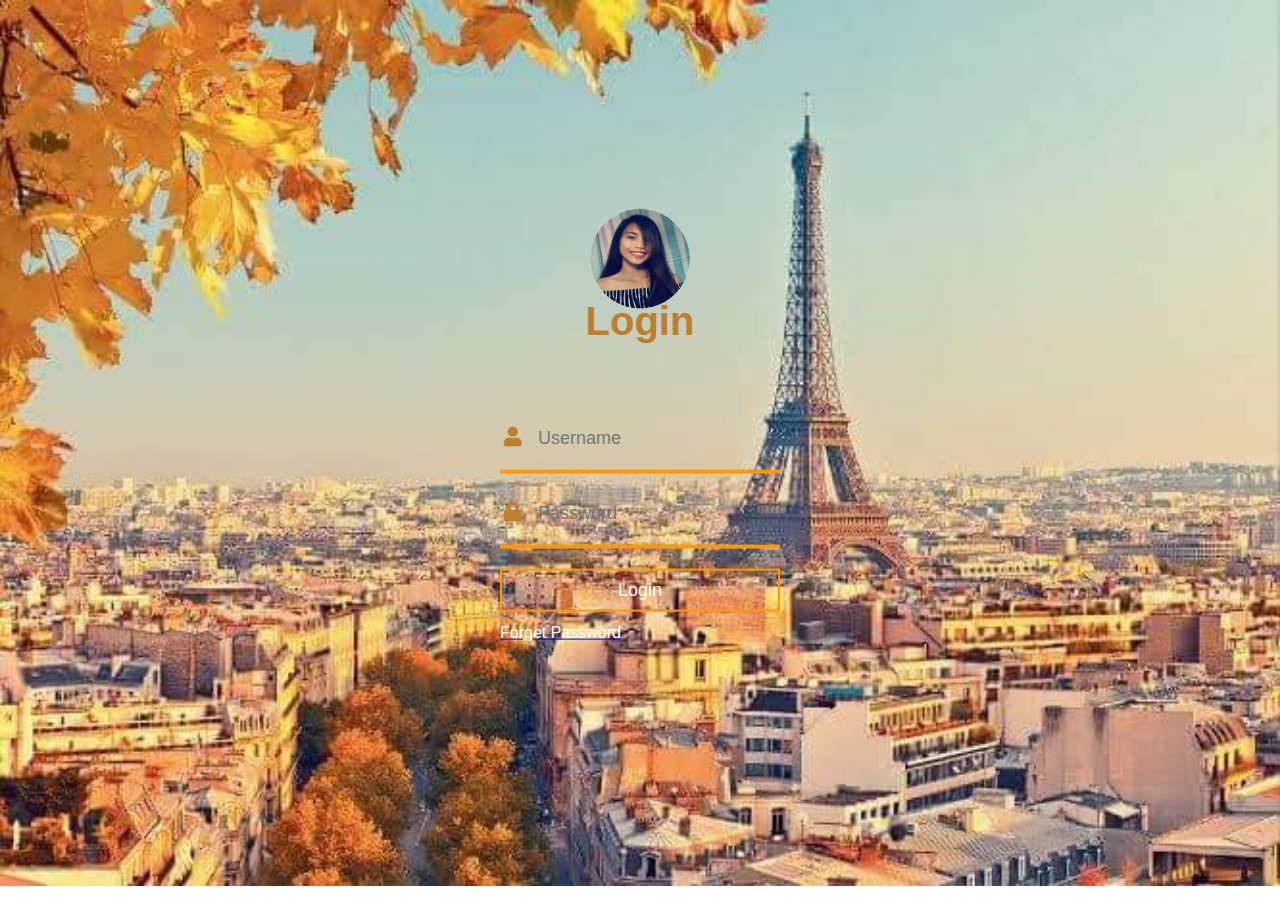
<file: index.html>
<!DOCTYPE html>
<html lang="en" dir="ltr">
  <head>
    <meta charset="utf-8">
    <title></title>
    <link rel="stylesheet" href="style.css">
  </head>
  <body>
<div class="login-box">
  <img src="user.png" class="user">
  <center><h1>Login</h1></center>
  <form action="Personal.html" method="action">
  <div class="textbox">
    <i class="fas fa-user"></i>
    <input type="text" placeholder="Username">
  </div>

  <div class="textbox">
    <i class="fas fa-lock"></i>
    <input type="password" placeholder="Password">
  </div>

  <center><input type="Submit"class="btn" value="Login"></center>
  <a href="#"> <font color="white">Forget Password</font></a>
</div>
  </body>
</html>
</file>
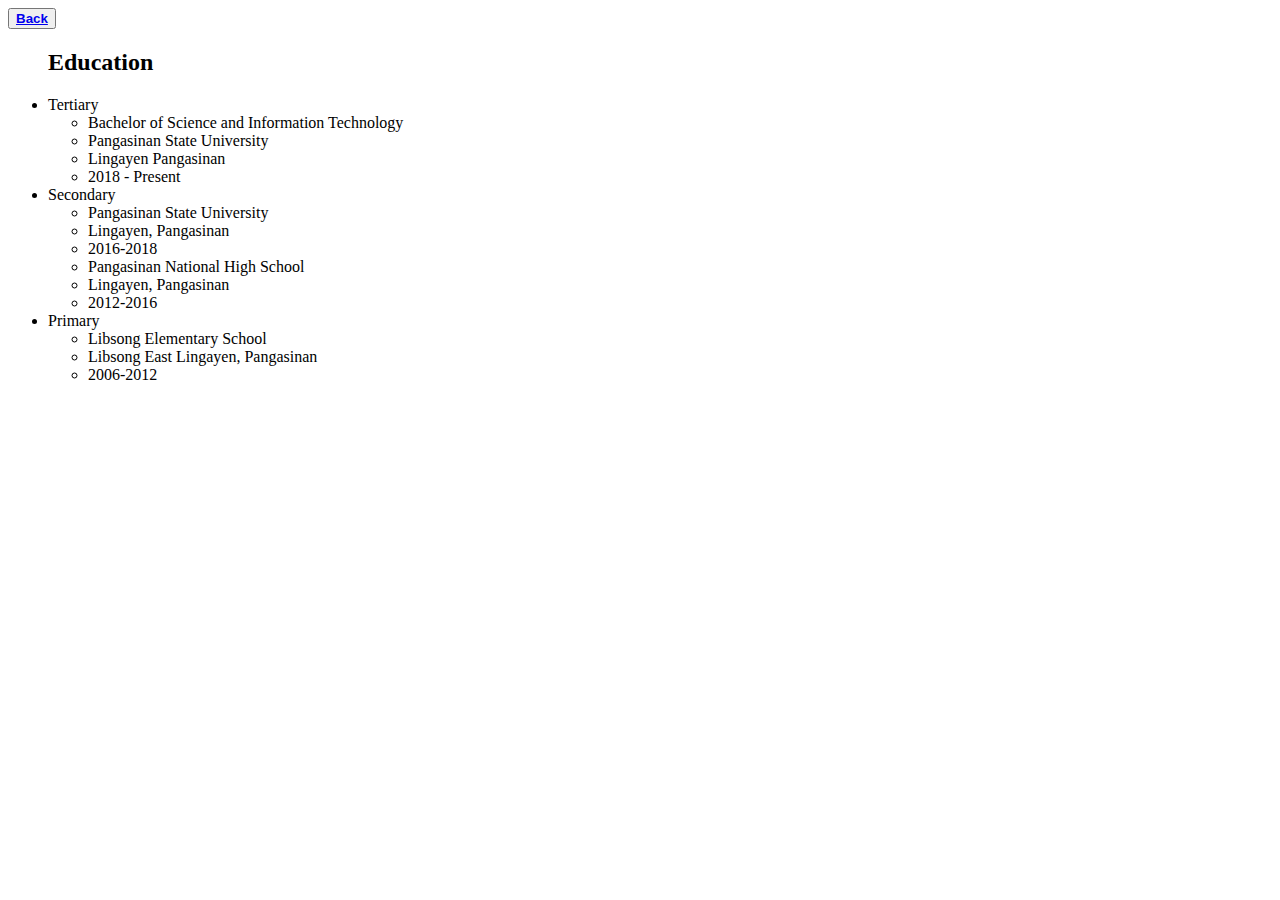
<file: Education.html>
<!DOCTYPE html>
<html>
<head>
  <title>Education</title>
</head>
<body>
  <button><a href="Personal.html"><b>Back</b></a></button>
  <ul>
  <h2>Education</h2>
        <li>Tertiary</li>
      <ul>
          <li>Bachelor of Science and Information Technology</li>
          <li>Pangasinan State University</li>
          <li>Lingayen Pangasinan</li>
          <li>2018 - Present</li>
      </ul>
        <li>Secondary</li>
      <ul>
        <li>Pangasinan State University</li>
        <li>Lingayen, Pangasinan
        <li>2016-2018</li>
        <li>Pangasinan National High School</li>
        <li>Lingayen, Pangasinan</li>
        <li>2012-2016</li>
      </ul>
        <li>Primary</li>
      <ul>
        <li>Libsong Elementary School</li>
        <li>Libsong East Lingayen, Pangasinan</li>
        <li>2006-2012</li>
    </ul>
    </ul>
</file>
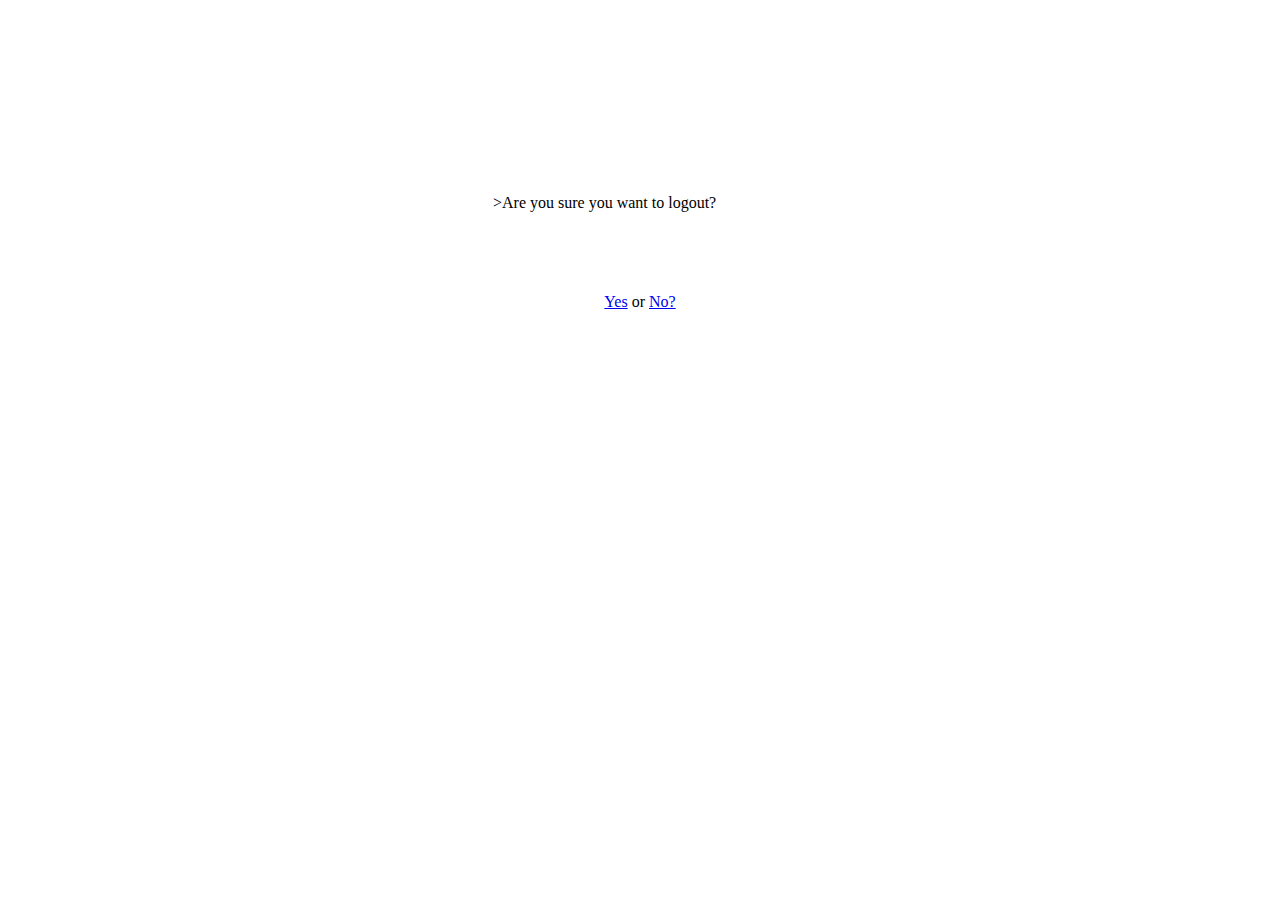
<file: Log out.html>
<!DOCTYPE HTML>

<html lang="en" dir="ltr">
	<head>
	   <meta charset="utf-8">
	   <title>Log out</title>
	</head>
<body>

		<br>
		<br>
		<br>
		<br>
		<br>
		<br>
		<br>
		<br>
			<table bgcolor="white" align="center" bgcolor="white" height="200" width="300"  >
				<tr>
				<td>>Are you sure you want to logout?</td>
				</tr>
				<tr>
				<td  align="center"><a href="index.html">Yes</a>        or        <a href="personal.html">No?</a></td>
				</tr>				
			</table>




</body>
</html>
</file>
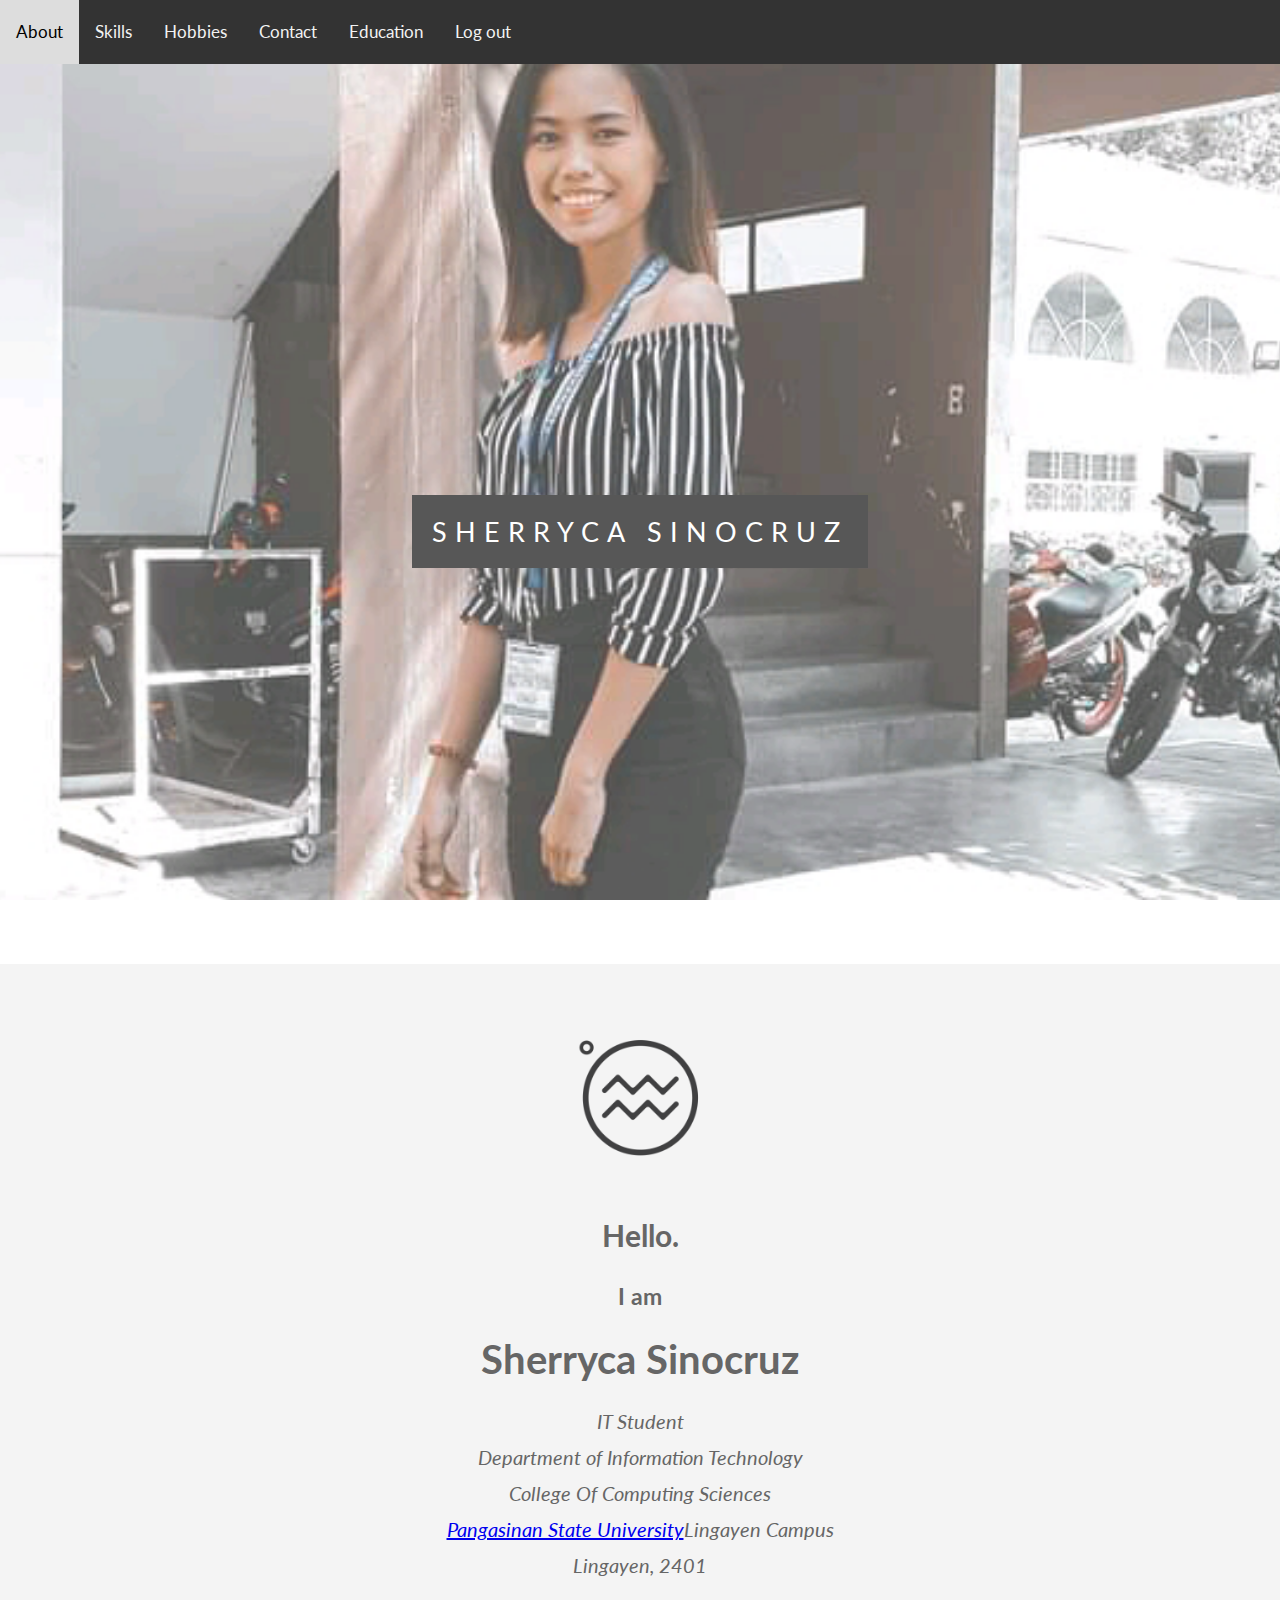
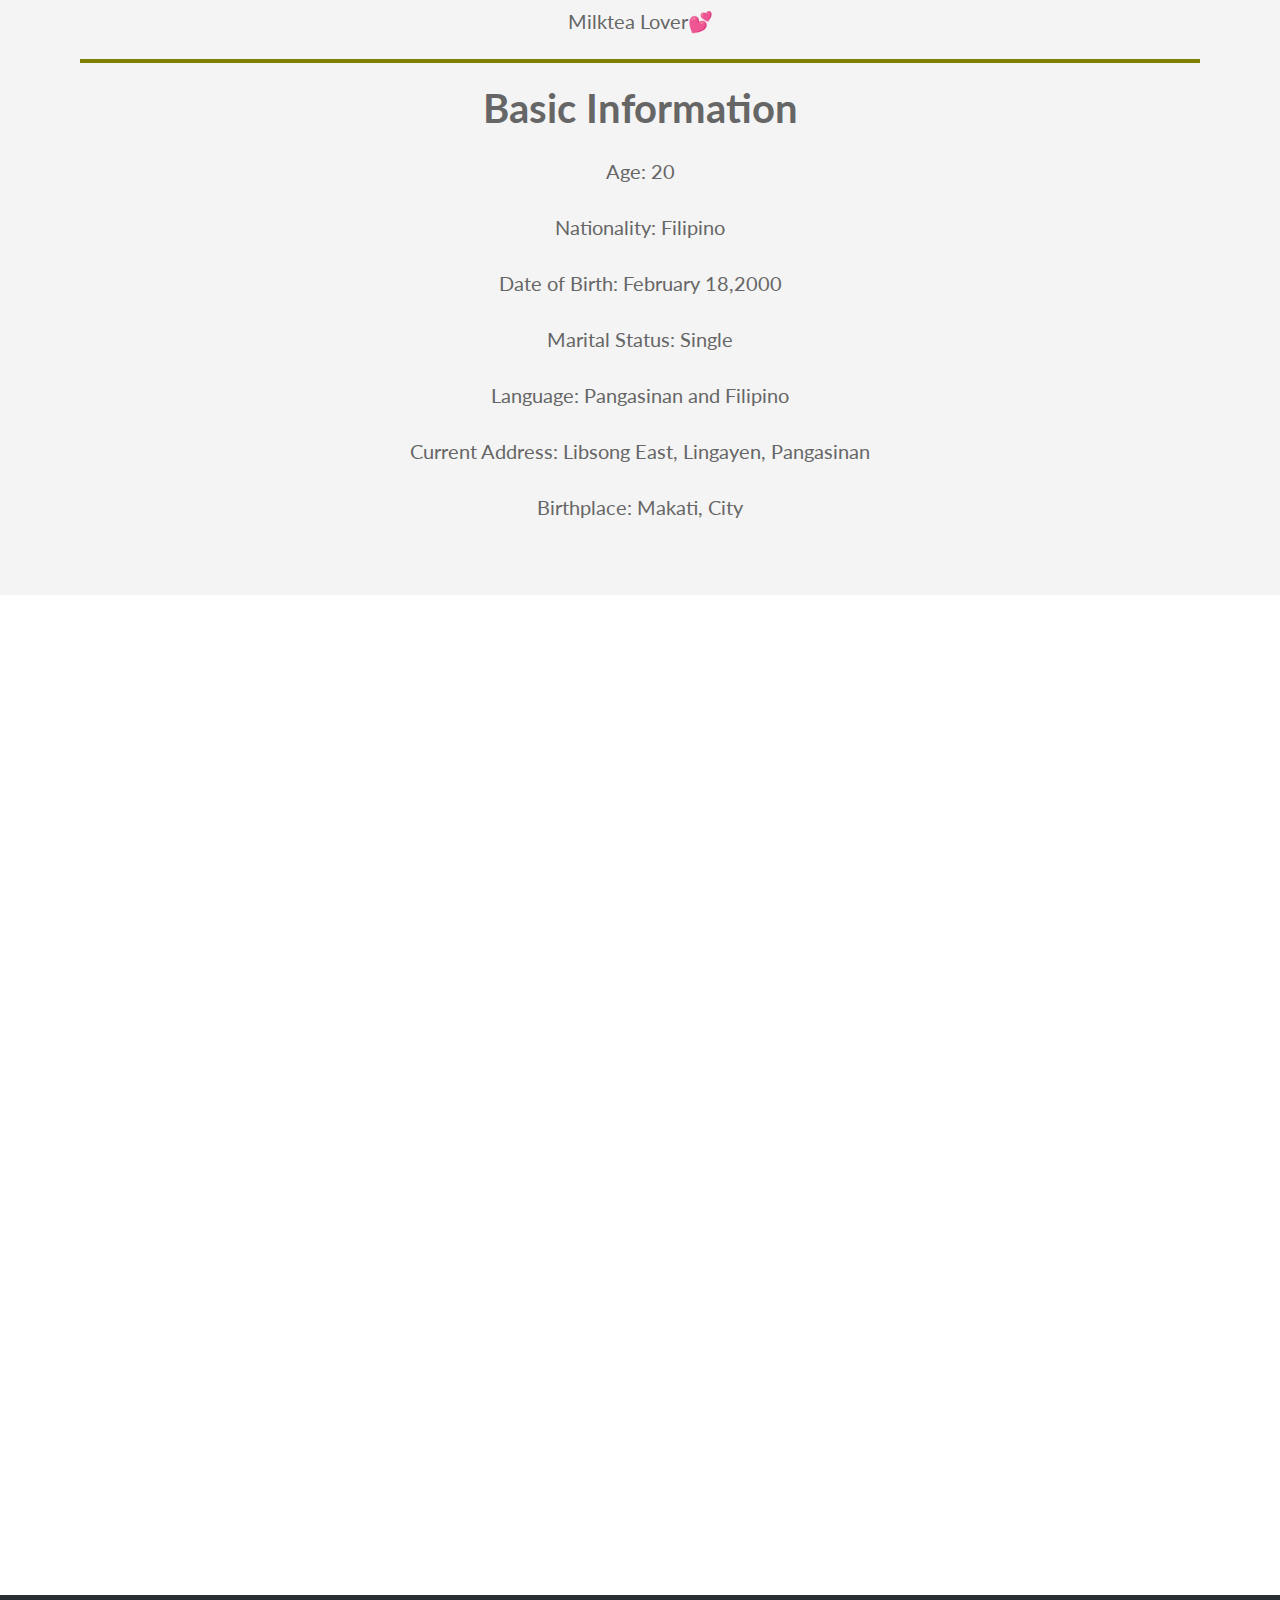
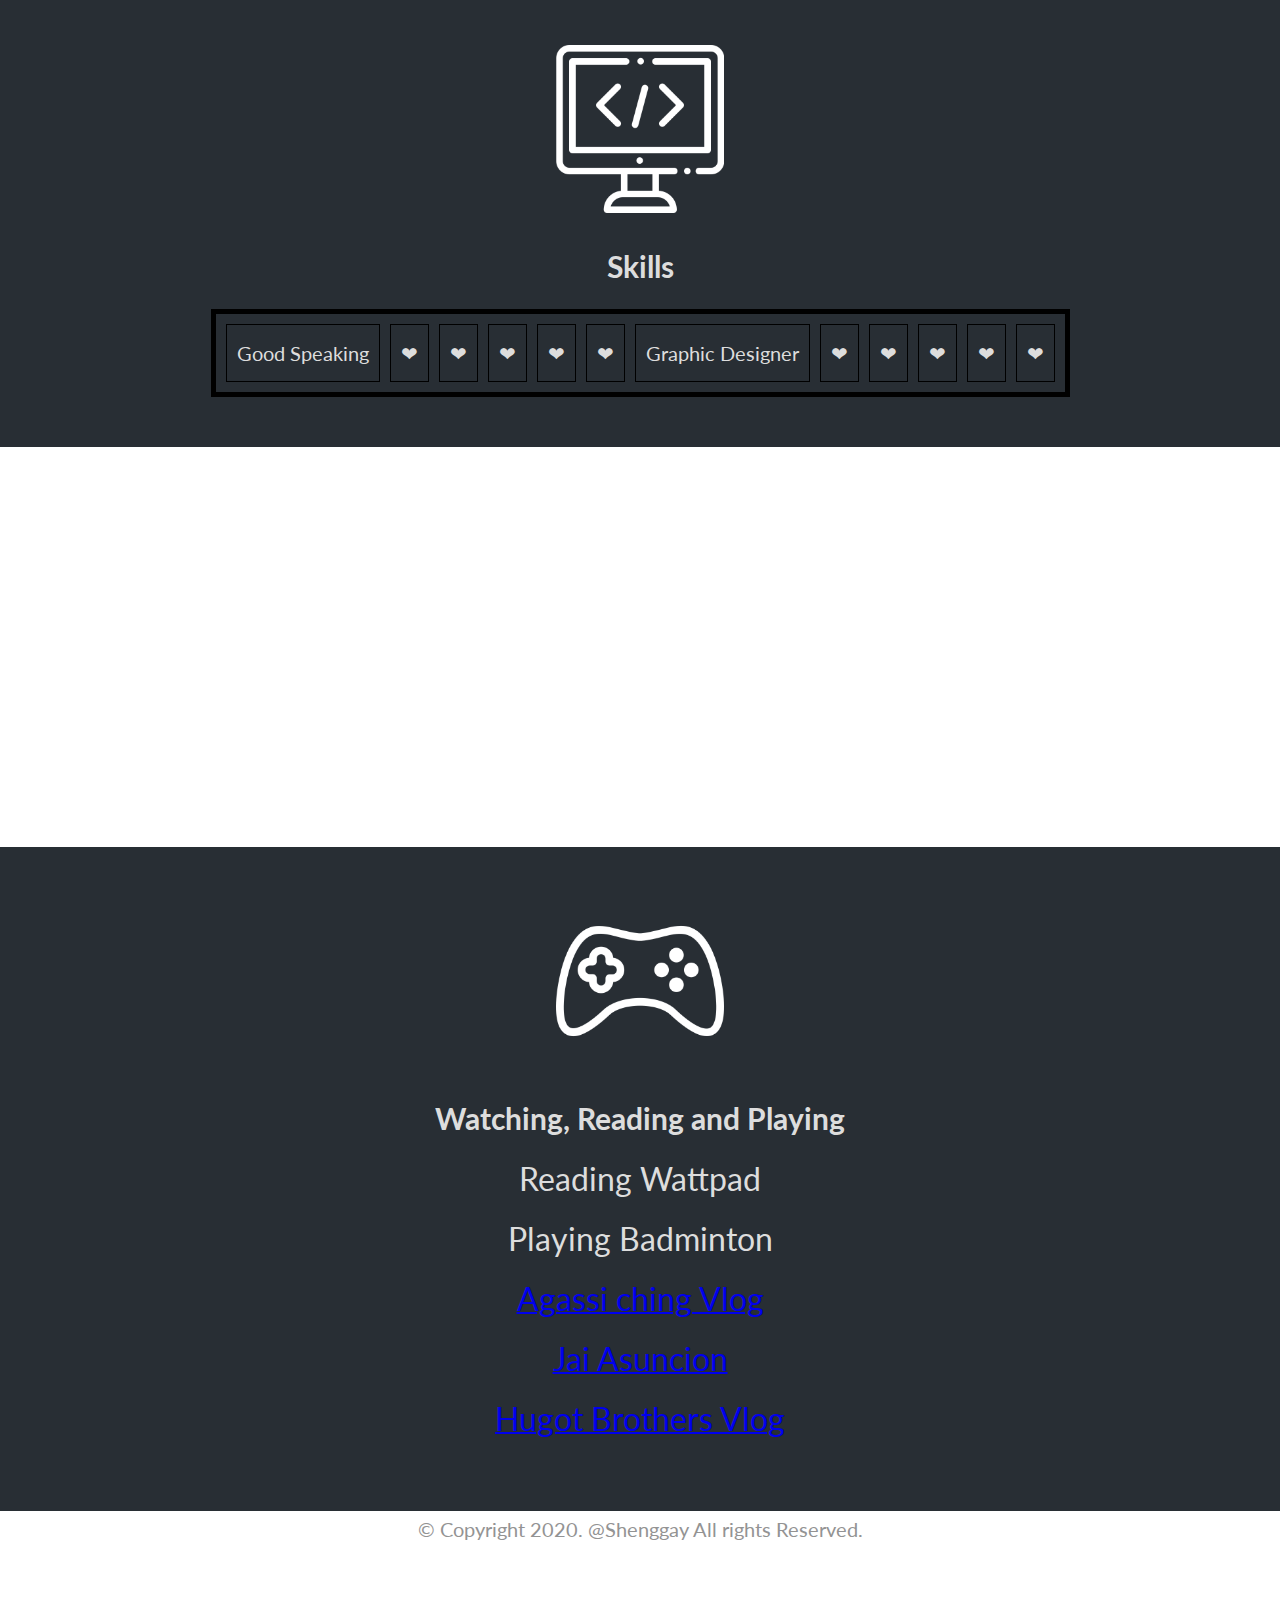
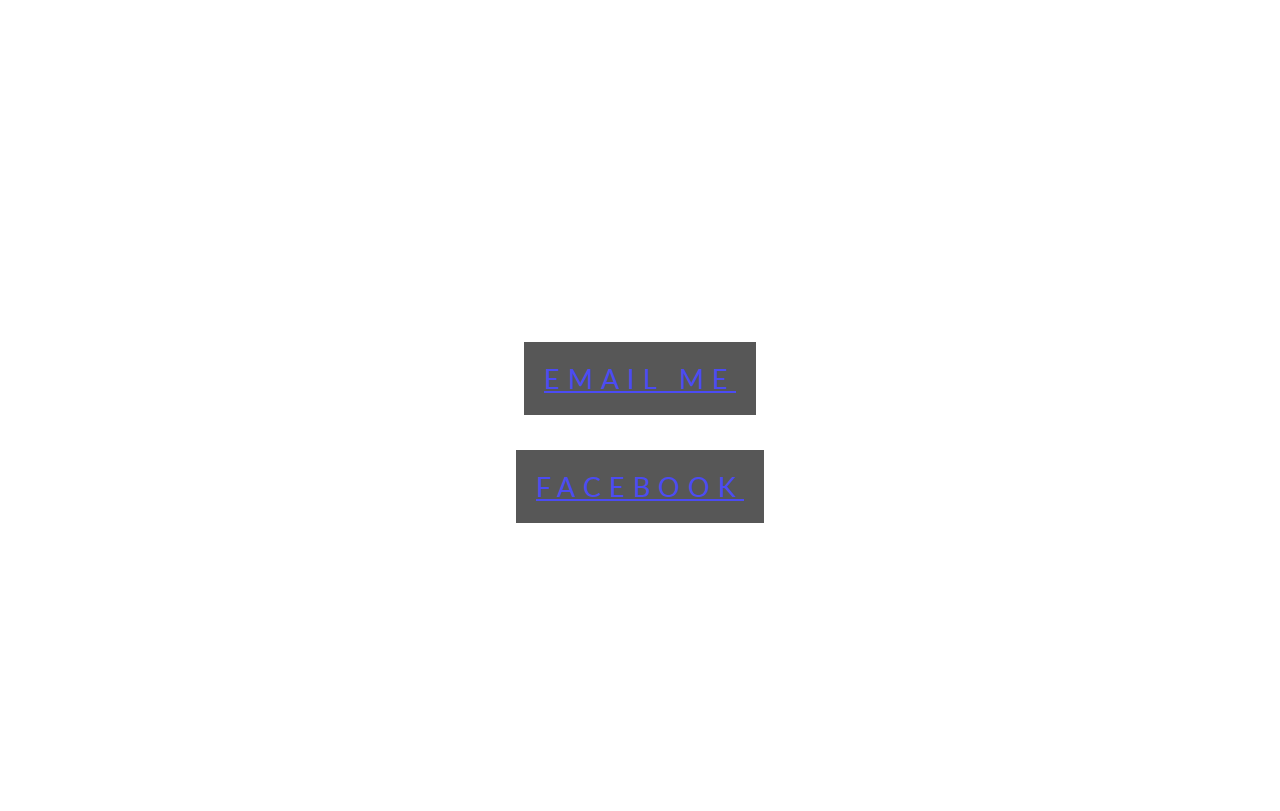
<file: Personal.html>
<!DOCTYPE html>
<html lang="en" dir="ltr">
  <head>
    <meta charset="utf-8">
    <title>My Website</title>
    <link rel="stylesheet" href="style1.css">
    <link href="https://fonts.googleapis.com/css?family=Open+Sans|Oswald&display=swap" rel="stylesheet">
    <link href="https://fonts.googleapis.com/css?family=EB+Garamond|Oswald&display=swap" rel="stylesheet">
    <link rel="stylesheet" href="https://cdnjs.cloudflare.com/ajax/libs/font-awesome/4.7.0/css/font-awesome.min.css">
    <link href="https://fonts.googleapis.com/css?family=Lato&display=swap" rel="stylesheet">
     <link rel="icon" href="mj.ico">


  </head>


  <body>
    <div class="topnav">
      <a href="#about" input type="button" onClick="document.getElementById('about').scrollIntoView();" />About</a>
      <a href="#skills" input type="button" onClick="document.getElementById('skills').scrollIntoView();" / >Skills</a>
      <a href="#hobbies" input type="button" onClick="document.getElementById('hobbies').scrollIntoView();" />Hobbies</a>
      <a href="#contact" input type="button" onClick="document.getElementById('contact').scrollIntoView();" />Contact</a>
      <a href="Education.html"/>Education</a>
      <a href="Log out.html"/>Log out</a>
    </div>


    <div class="top-container">
      <div class="ptext">
        <span class="border">
          SHERRYCA SINOCRUZ
        </span>
      </div>
    </div>

    <section id="about" class="section section-light">
      <img class="aquarius" src="aquarius.png" alt="aquarius logo">
      <h2>Hello.</h2>
      <h3>I am</h3>
     <h1>Sherryca Sinocruz</h1>
    <p> <em> IT Student <br>
       Department of Information Technology <br>
       College Of Computing Sciences <br>
       <a href= "https://psu.edu.ph/"> Pangasinan State University</a>Lingayen Campus<br>
      Lingayen, 2401 </em>
    </p>
    <p>Milktea Lover💕</p>
    <hr size="4px" color="olive">
    <h1>Basic Information</h1>
      <p>Age: 20</p>
      <p>Nationality: Filipino</p>
      <p>Date of Birth: February 18,2000</p>
      <p>Marital Status: Single</p>
      <p>Language: Pangasinan and Filipino</p>
      <p>Current Address: Libsong East, Lingayen, Pangasinan</p>
      <p>Birthplace: Makati, City</p>
    </section>

    <div id="skills"class="middle-container">
      <div class="ptext">
        <span class="border trans">
          SKILLS
        </span>
      </div>
    </div>

    <section class="section section-dark">
      <img class="aquarius" src="coding.png" alt="aquarius logo">
      <h2>Skills</h2>
      <center>
      <table border="5px" bordercolor='BLACK' cellspacing='10' cellpadding='10'>
        <tr>
          <td>Good Speaking</td>
          <td>❤</td>
          <td>❤</td>
          <td>❤</td>
          <td>❤</td>
          <td>❤</td>
          <td>Graphic Designer</td>
          <td>❤</td>
          <td>❤</td>
          <td>❤</td>
          <td>❤</td>
          <td>❤</td>
        </tr>
      </table>
    </section>
  </center>

    <div id="hobbies"class="bottom-container">

      <div class="ptext">
        <span class="border trans">
          HOBBIES
        </span>
      </div>
    </div>

    <section class="section section-dark">
      <img class="aquarius" src="controller.png" alt="aquarius logo">
      <h2>Watching, Reading and Playing</h2>
      <p><font size='6'>Reading Wattpad</font></p>
      <p><font size='6'>Playing Badminton</font></p>
      <p><a href="https://m.youtube.com/results?search_query=agassi+ching"><font size='6'>Agassi ching Vlog</a></font></p>
      <p><a href="https://m.youtube.com/channel/UCvaRTLT-GwQB3OxdfOkxgsA"><font size='6'>Jai Asuncion</a></font></p>
      <p><a href="https://m.youtube.com/channel/UCuYBtoHIwjO_BoGLMWl-wjw"><font size='6'>Hugot Brothers Vlog</a></font></p>
    </section>

    <div id="contact"class="top-container">
      <div class="ptext">
        <span class="border">
          <a href="sinocruzaherryca@gmail.com">EMAIL ME</a>
        </span>
      </div>
      <div class="ptext2">
        <span class="border">
          <a href="htps://m.facebook.com/profile.php?id=100007793746219&refid=12&ref=104&_rder">Facebook</a>
        </span>
      </div>
       <center><footer>&copy; Copyright 2020. @Shenggay All rights Reserved.</footer></center>
    </div>
  </body>
</file>
<file: style1.css>
body, html{
  height:100%;
  margin:0;
  font-size:20px;
  font-family: "Lato", sans-serif;
  font-weight:400;
  line-height:1.8em;
  color:#666;
  scroll-behavior: smooth;
}

.top-container, .middle-container, .bottom-container, .contact-container {
  position:relative;
  opacity:0.70;
  background-position:center;
  background-size:cover;
  background-repeat:no-repeat;

  /*
    fixed = parallax
    scroll = normal
  */
  background-attachment: fixed;
}

.top-container {
  background-image:url('2.png');
  min-height:100%;
}

.middle-container {
  background-image:url('Vaporwave.gif');
  min-height:1000px;
}

.bottom-container {
  background-image:url('palm-tree3.gif');
  min-height:400px;
}

.aquarius {
  width: 15%;
}

.section {
  text-align:center;
  padding:50px 80px;
}

.section-light{
  background-color:#f4f4f4;
  color:#666;
}

.section-dark, .section-medium{
  background-color:#282e34;
  color:#ddd;
}

.ptext{
  position:absolute;
  top:50%;
  width:100%;
  text-align:center;
  color:#000;
  font-size:27px;
  letter-spacing:8px;
  text-transform:uppercase;
}

.ptext2 {
  position:absolute;
  top:62%;
  width:100%;
  text-align:center;
  color:#000;
  font-size:27px;
  letter-spacing:8px;
  text-transform:uppercase;
}

.ptext2 .border{
  background-color:#111;
  color:#fff;
  padding:20px;
}

.ptext2 .border.trans{
  background-color:transparent;
}

.ptext .border{
  background-color:#111;
  color:#fff;
  padding:20px;
}

.ptext .border.trans{
  background-color:transparent;
}

@media(max-width:568px){
  .pimg1, .pimg2, .pimg3{
    background-attachment:scroll;
  }
}

/* Add a black background color to the top navigation */
.topnav {
  background-color: #333;
  overflow: hidden;
}

/* Style the links inside the navigation bar */
.topnav a {
  float: left;
  color: #f2f2f2;
  text-align: center;
  padding: 14px 16px;
  text-decoration: none;
  font-size: 17px;
  font-family: "Lato", sans-serif;
}

/* Change the color of links on hover */
.topnav a:hover {
  background-color: #ddd;
  color: black;
}






/* Style all font awesome icons */
.fa {
  padding: 20px;
  font-size: 30px;
  width: 50px;
  text-align: center;
  text-decoration: none;
}

/* Add a hover effect if you want */
.fa:hover {
  opacity: 0.7;
}

/* Set a specific color for each brand */

/* Facebook */
.fa-linkedin {
  background: #3B5998;
  color: white;
}

/* Twitter */
.fa-twitter {
  background: #55ACEE;
  color: white;
}

.fa-github {
  background: #ff9806;
  color: white;
}
</file>
<file: style.css>
@import "https://use.fontawesome.com/releases/v5.5.0/css/all.css";
body{
  margin: 0;
  padding: 0;
  font-family: sans-serif;
  background: url(bg.jpeg) no-repeat;
  background-size: cover;
}
.login-box{
  width: 280px;
  position: absolute;
  top: 50%;
  left: 50%;
  transform: translate(-50%,-50%);
  color: #bd7e30;
}
.login-box h1{
  float: inherit;
  font-size: 40px;
  border-bottom:;
  margin-bottom: 50px;
  padding: 13px 0;
}
.textbox{
  width: 100%;
  overflow: hidden;
  font-size: 20px;
  padding: 20px 0;
  margin: 8px 0;
  border-bottom: 4px solid #ff9805;
}
.textbox i{
  width: 26px;
  float: left;
  text-align: center;
}
.textbox input{
  border: none;
  outline: none;
  background: none;
  color: white;
  font-size: 18px;
  width: 80%;
  float: left;
  margin: 0 10px;
}
.user {
    width: 100px;
    height: 100px;
    overflow: hidden;
    position: absolute;
    top: calc(-100px/2);
    left: calc(50% - 50px);
    border-radius: 50%;
    border-width: 50px;
}
.btn{
  width: 100%;
  background:transparent;
  border: 2px solid #ff9805;
  color: white;
  padding: 9px;
  font-size: 18px;
  cursor: pointer;
  margin: 12px 0;
}
.loginBox a {
    color: #fff;
    font-size: 14px;
    font-weight: bold;
</file>
